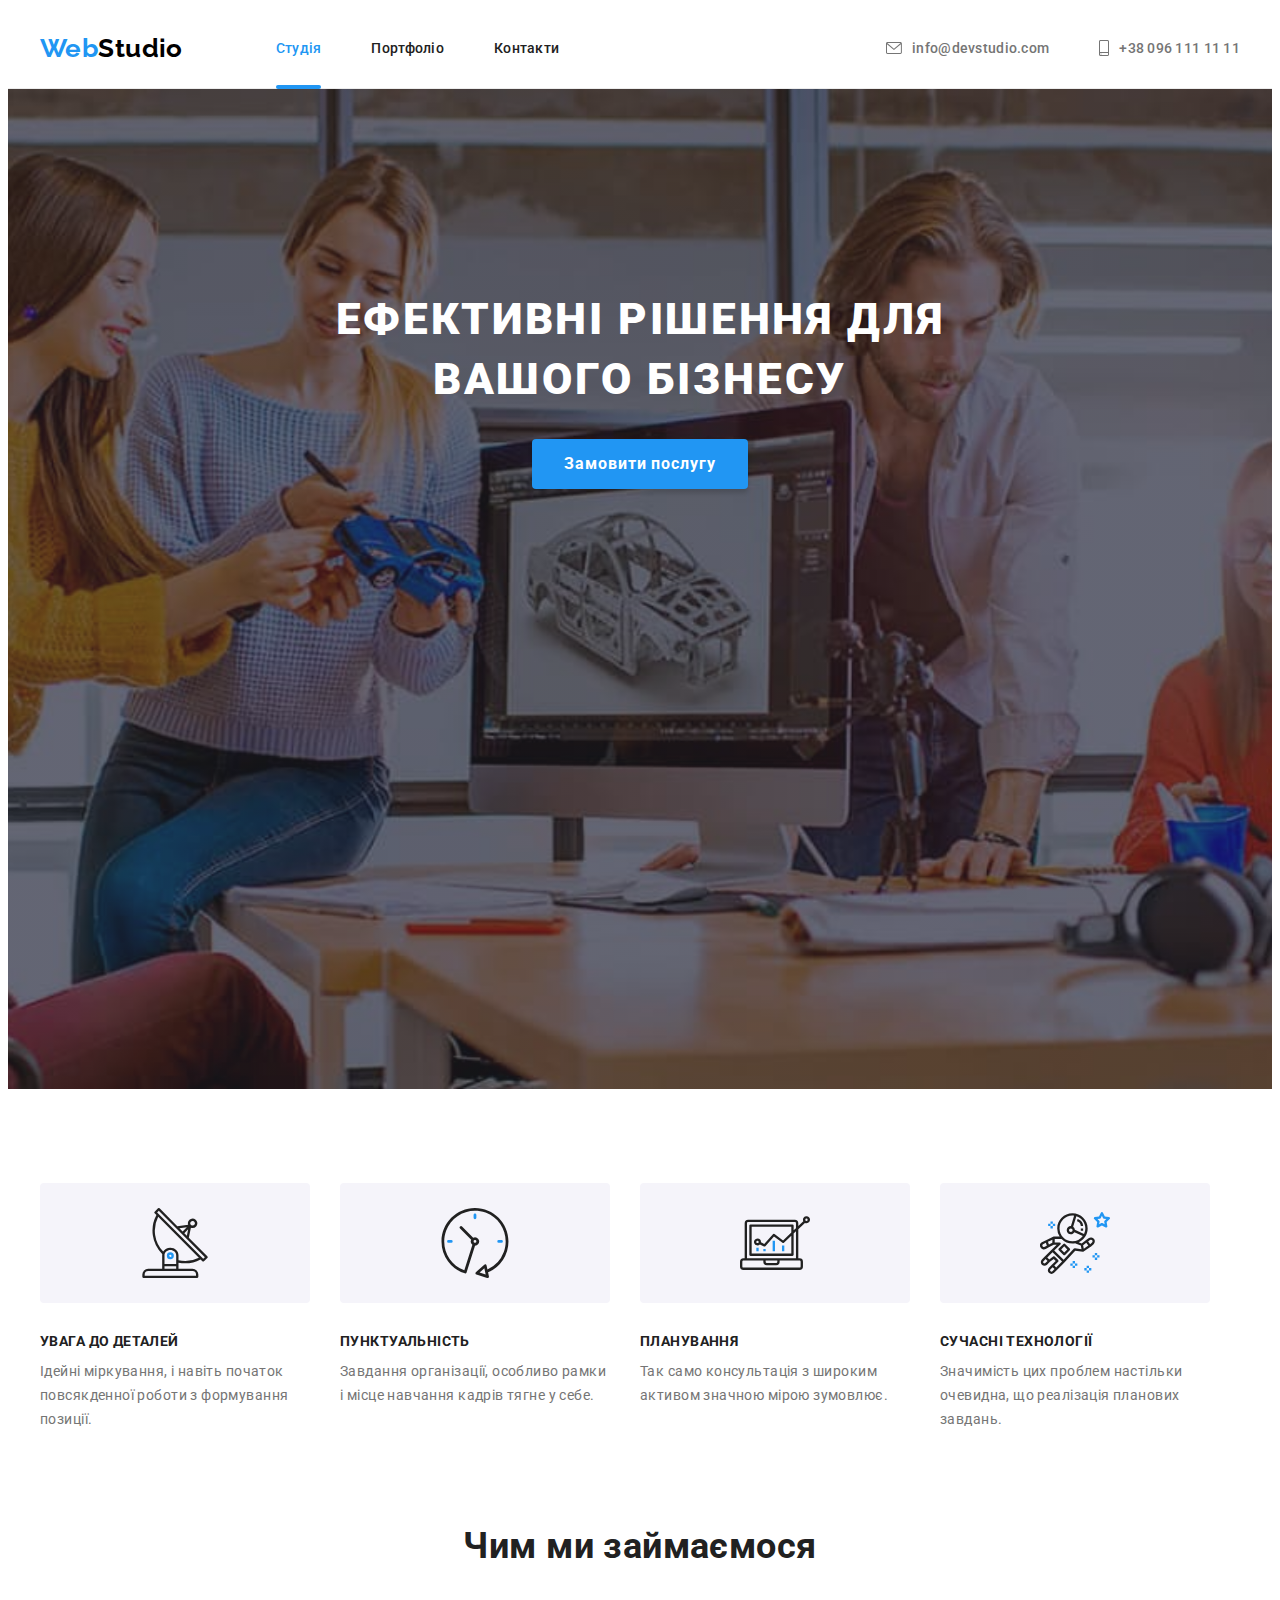
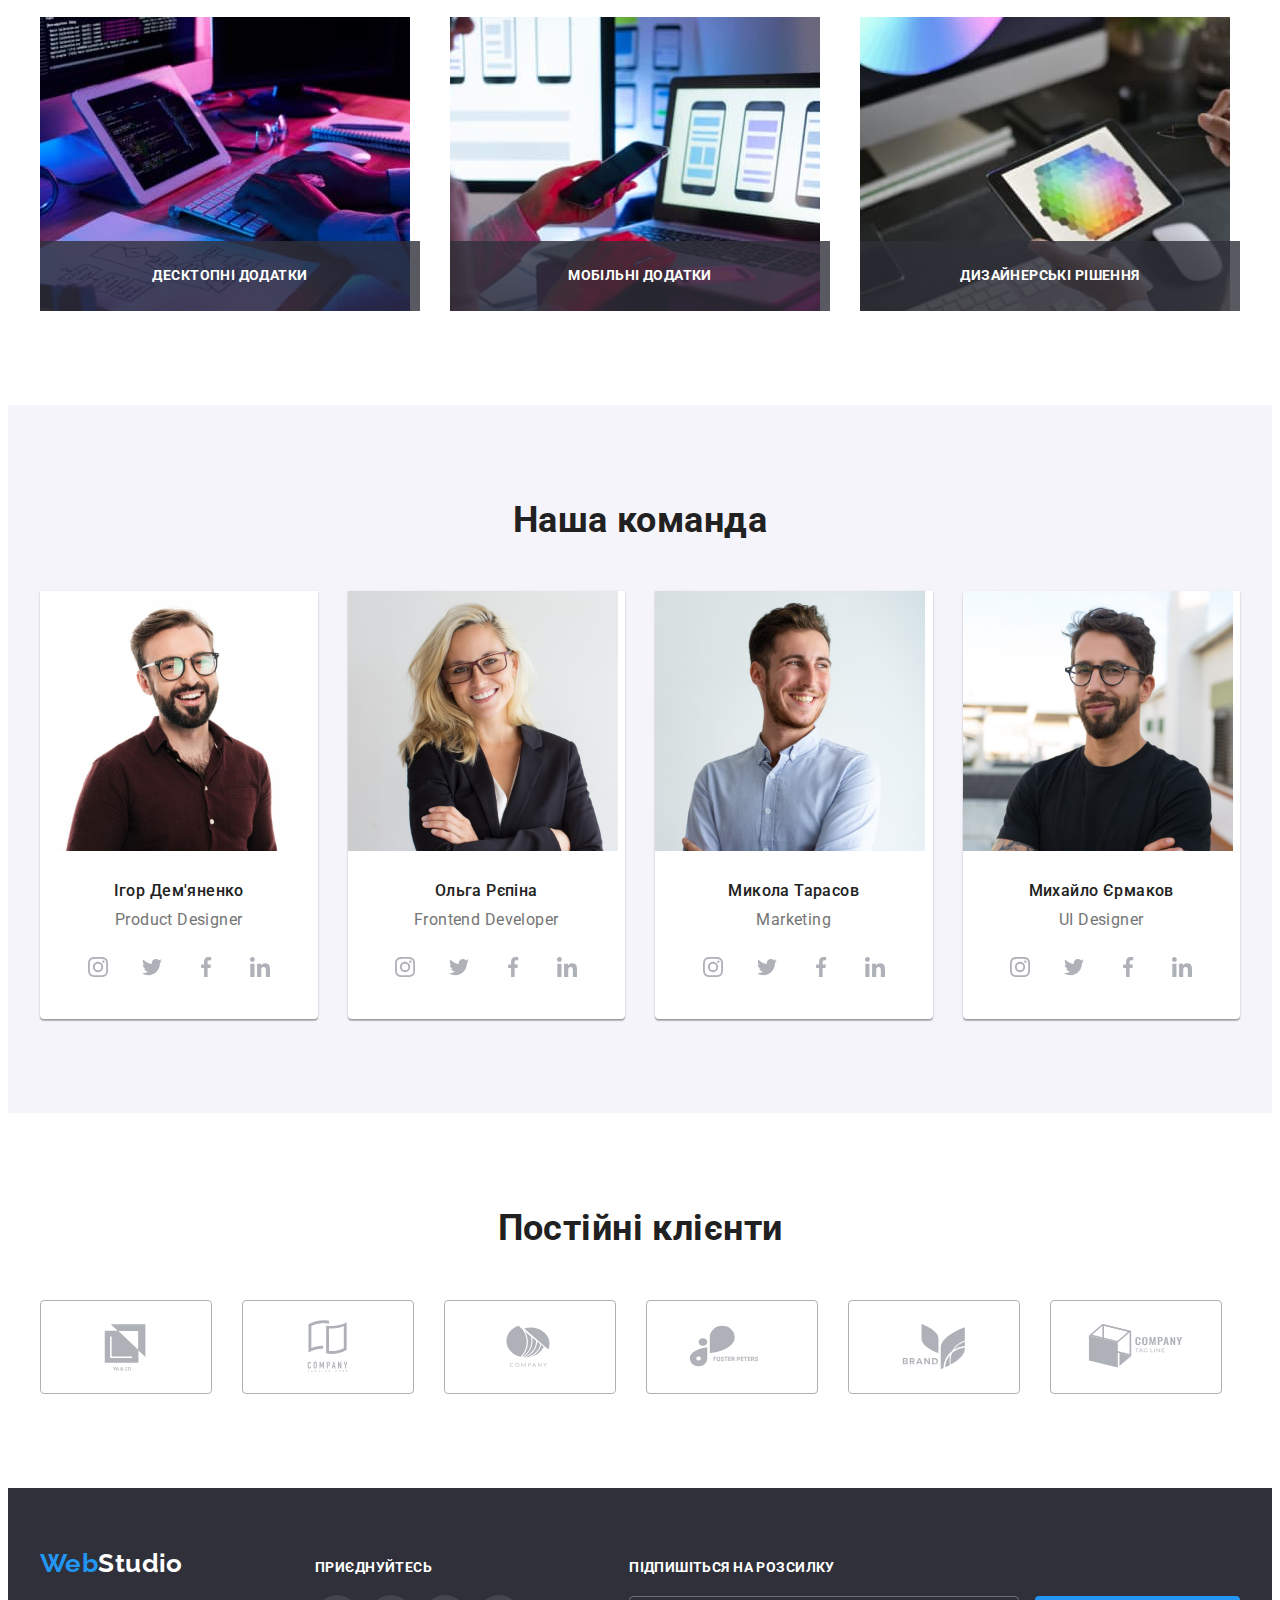
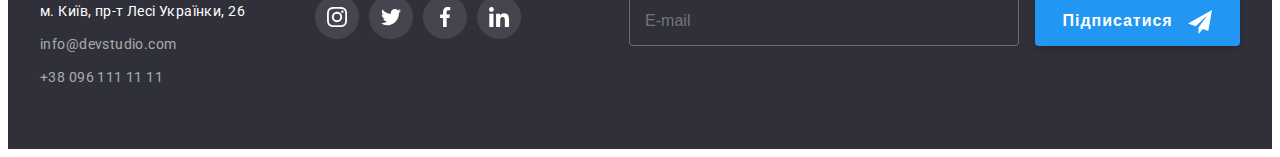
<file: index.html>
<!DOCTYPE html>
<html lang="uk">
  <head>
    <meta charset="UTF-8" />
    <meta http-equiv="X-UA-Compatible" content="IE=edge" />
    <meta name="viewport" content="width=device-width, initial-scale=1.0" />
    <title>Студія</title>
    <link rel="preconnect" href="https://fonts.googleapis.com" />
    <link rel="preconnect" href="https://fonts.gstatic.com" crossorigin />
    <link
      href="https://fonts.googleapis.com/css2?family=Raleway:wght@700&family=Roboto:wght@400;500;700;900&display=swap"
      rel="stylesheet"
    />
    <link
      rel="stylesheet"
      href="https://cdnjs.cloudflare.com/ajax/libs/modern-normalize/1.1.0/modern-normalize.min.css"
      integrity="sha512-wpPYUAdjBVSE4KJnH1VR1HeZfpl1ub8YT/NKx4PuQ5NmX2tKuGu6U/JRp5y+Y8XG2tV+wKQpNHVUX03MfMFn9Q=="
      crossorigin="anonymous"
      referrerpolicy="no-referrer"
    />
    <link rel="stylesheet" href="./css/styles.css" />
  </head>
  <body>
    <header class="header">
      <div class="header-container container">
        <a href="./index.html" class="link logo">Web<span class="logo-part">Studio</span></a>
        <nav class="nav">
          <ul class="nav-list list">
            <li class="nav-item">
              <a class="nav-link link curent" href="./index.html">Студія</a>
            </li>

            <li class="nav-item">
              <a class="nav-link link" href="./portfolio.html">Портфоліо</a>
            </li>

            <li class="nav-item">
              <a class="nav-link link" href="#contact">Контакти</a>
            </li>
          </ul>
        </nav>

        <ul class="header-contact-list list">
          <li class="header-contact-item">
            <a href="mailto:info@devstudio.com" class="link header-contact">
              <svg class="header-contact-icon" width="16" height="12">
                <use href="./image/icons.svg#icon-envelope"></use>
              </svg>
              info@devstudio.com
            </a>
          </li>
          <li class="header-contact-item">
            <a href="tel:+380961111111" class="link header-contact">
              <svg class="header-contact-icon" width="10" height="16">
                <use href="./image/icons.svg#icon-smartphone"></use>
              </svg>
              +38 096 111 11 11
            </a>
          </li>
        </ul>
      </div>
    </header>

    <main>
      <section class="hero">
        <div class="container">
          <h1 class="hero-title">Ефективні рішення для вашого бізнесу</h1>
          <button type="button" class="hero-btn" data-modal-open>Замовити послугу</button>
        </div>
      </section>

      <section class="benefits">
        <div class="container">
          <h2 class="visually-hidden">Переваги</h2>
          <ul class="benefits-list list">
            <li class="benefits-item">
              <div class="benefits-icon-box">
                <svg class="benefits-icon" width="70" height="70">
                  <use href="./image/icons.svg#icon-antenna"></use>
                </svg>
              </div>
              <h3 class="benefits-title">УВАГА ДО ДЕТАЛЕЙ</h3>
              <p class="benefits-text">
                Ідейні міркування, і навіть початок повсякденної роботи з формування позиції.
              </p>
            </li>
            <li class="benefits-item">
              <div class="benefits-icon-box">
                <svg class="benefits-icon" width="70" height="70">
                  <use href="./image/icons.svg#icon-clock"></use>
                </svg>
              </div>
              <h3 class="benefits-title">ПУНКТУАЛЬНІСТЬ</h3>
              <p class="benefits-text">
                Завдання організації, особливо рамки і місце навчання кадрів тягне у себе.
              </p>
            </li>
            <li class="benefits-item">
              <div class="benefits-icon-box">
                <svg class="benefits-icon" width="70" height="70">
                  <use href="./image/icons.svg#icon-diagram"></use>
                </svg>
              </div>
              <h3 class="benefits-title">ПЛАНУВАННЯ</h3>
              <p class="benefits-text">
                Так само консультація з широким активом значною мірою зумовлює.
              </p>
            </li>
            <li class="benefits-item">
              <div class="benefits-icon-box">
                <svg class="benefits-icon" width="70" height="70">
                  <use href="./image/icons.svg#icon-astronaut"></use>
                </svg>
              </div>
              <h3 class="benefits-title">СУЧАСНІ ТЕХНОЛОГІЇ</h3>
              <p class="benefits-text">
                Значимість цих проблем настільки очевидна, що реалізація планових завдань.
              </p>
            </li>
          </ul>
        </div>
      </section>

      <section class="work">
        <div class="container">
          <h2 class="work-title">Чим ми займаємося</h2>
          <ul class="work-list list">
            <li class="work-item">
              <img src="./image/box1.jpg" alt="computer-graphigs" width="370" />
              <p class="overlay-text">Десктопні додатки</p>
            </li>
            <li class="work-item">
              <img src="./image/box2.jpg" alt="adaptation" width="370" />
              <p class="overlay-text">Мобільні додатки</p>
            </li>
            <li class="work-item">
              <img src="./image/box3.jpg" alt="color-graphigs" width="370" />
              <p class="overlay-text">Дизайнерські рішення</p>
            </li>
          </ul>
        </div>
      </section>

      <section class="team">
        <div class="container">
          <h2 class="team-title">Наша команда</h2>
          <ul class="list">
            <li class="card">
              <img src="./image/img1.jpg" alt="foto-igor" width="270" />
              <div class="team-content">
                <h3 class="team-member">Ігор Дем'яненко</h3>
                <p class="team-text">Product Designer</p>
                <ul class="social-list list">
                  <li class="social-item">
                    <a class="social-link link" href="#" target="_blank" rel="noopener noreferrer" aria-label="іконка соціальної мережі">
                      <svg class="social-icon" width="20" height="20">
                        <use href="./image/icons.svg#icon-instagram"></use>
                      </svg>
                    </a>
                  </li>
                  <li class="social-item">
                    <a class="social-link link" href="#" target="_blank" rel="noopener noreferrer" aria-label="іконка соціальної мережі">
                      <svg class="social-icon" width="20" height="20">
                        <use href="./image/icons.svg#icon-twitter"></use>
                      </svg>
                    </a>
                  </li>
                  <li class="social-item">
                    <a class="social-link link" href="#" target="_blank" rel="noopener noreferrer" aria-label="іконка соціальної мережі">
                      <svg class="social-icon" width="20" height="20">
                        <use href="./image/icons.svg#icon-facebook"></use>
                      </svg>
                    </a>
                  </li>
                  <li class="social-item">
                    <a class="social-link link" href="#" target="_blank" rel="noopener noreferrer" aria-label="іконка соціальної мережі">
                      <svg class="social-icon" width="20" height="20">
                        <use href="./image/icons.svg#icon-linkedin"></use>
                      </svg>
                    </a>
                  </li>
                </ul>
              </div>
            </li>
            <li class="card">
              <img src="./image/img2.jpg" alt="foto-olga" width="270" />
              <div class="team-content">
                <h3 class="team-member">Ольга Рєпіна</h3>
                <p class="team-text">Frontend Developer</p>
                <ul class="social-list list">
                  <li class="social-item">
                    <a class="social-link link" href="#" target="_blank" rel="noopener noreferrer" aria-label="іконка соціальної мережі">
                      <svg class="social-icon" width="20" height="20">
                        <use href="./image/icons.svg#icon-instagram"></use>
                      </svg>
                    </a>
                  </li>
                  <li class="social-item">
                    <a class="social-link link" href="#" target="_blank" rel="noopener noreferrer" aria-label="іконка соціальної мережі">
                      <svg class="social-icon" width="20" height="20">
                        <use href="./image/icons.svg#icon-twitter"></use>
                      </svg>
                    </a>
                  </li>
                  <li class="social-item">
                    <a class="social-link link" href="#" target="_blank" rel="noopener noreferrer" aria-label="іконка соціальної мережі">
                      <svg class="social-icon" width="20" height="20">
                        <use href="./image/icons.svg#icon-facebook"></use>
                      </svg>
                    </a>
                  </li>
                  <li class="social-item">
                    <a class="social-link link" href="#" target="_blank" rel="noopener noreferrer" aria-label="іконка соціальної мережі">
                      <svg class="social-icon" width="20" height="20">
                        <use href="./image/icons.svg#icon-linkedin"></use>
                      </svg>
                    </a>
                  </li>
                </ul>
              </div>
            </li>
            <li class="card">
              <img src="./image/img3.jpg" alt="foto-mykola" width="270" />
              <div class="team-content">
                <h3 class="team-member">Микола Тарасов</h3>
                <p class="team-text">Marketing</p>
                <ul class="social-list list">
                  <li class="social-item">
                    <a class="social-link link" href="#" target="_blank" rel="noopener noreferrer" aria-label="іконка соціальної мережі">
                      <svg class="social-icon" width="20" height="20">
                        <use href="./image/icons.svg#icon-instagram"></use>
                      </svg>
                    </a>
                  </li>
                  <li class="social-item">
                    <a class="social-link link" href="#" target="_blank" rel="noopener noreferrer" aria-label="іконка соціальної мережі">
                      <svg class="social-icon" width="20" height="20">
                        <use href="./image/icons.svg#icon-twitter"></use>
                      </svg>
                    </a>
                  </li>
                  <li class="social-item">
                    <a class="social-link link" href="#" target="_blank" rel="noopener noreferrer" aria-label="іконка соціальної мережі">
                      <svg class="social-icon" width="20" height="20">
                        <use href="./image/icons.svg#icon-facebook"></use>
                      </svg>
                    </a>
                  </li>
                  <li class="social-item">
                    <a class="social-link link" href="#" target="_blank" rel="noopener noreferrer" aria-label="іконка соціальної мережі">
                      <svg class="social-icon" width="20" height="20">
                        <use href="./image/icons.svg#icon-linkedin"></use>
                      </svg>
                    </a>
                  </li>
                </ul>
              </div>
            </li>
            <li class="card">
              <img src="./image/img4.jpg" alt="foto-mykhailo" width="270" />
              <div class="team-content">
                <h3 class="team-member">Михайло Єрмаков</h3>
                <p class="team-text">UI Designer</p>
                <ul class="social-list list">
                  <li class="social-item">
                    <a class="social-link link" href="#" target="_blank" rel="noopener noreferrer" aria-label="іконка соціальної мережі">
                      <svg class="social-icon" width="20" height="20">
                        <use href="./image/icons.svg#icon-instagram"></use>
                      </svg>
                    </a>
                  </li>
                  <li class="social-item">
                    <a class="social-link link" href="#" target="_blank" rel="noopener noreferrer" aria-label="іконка соціальної мережі">
                      <svg class="social-icon" width="20" height="20">
                        <use href="./image/icons.svg#icon-twitter"></use>
                      </svg>
                    </a>
                  </li>
                  <li class="social-item">
                    <a class="social-link link" href="#" target="_blank" rel="noopener noreferrer" aria-label="іконка соціальної мережі">
                      <svg class="social-icon" width="20" height="20">
                        <use href="./image/icons.svg#icon-facebook"></use>
                      </svg>
                    </a>
                  </li>
                  <li class="social-item">
                    <a class="social-link link" href="#" target="_blank" rel="noopener noreferrer" aria-label="іконка соціальної мережі">
                      <svg class="social-icon" width="20" height="20">
                        <use href="./image/icons.svg#icon-linkedin"></use>
                      </svg>
                    </a>
                  </li>
                </ul>
              </div>
            </li>
          </ul>
        </div>
      </section>

      <section class="clients">
        <div class="container">
          <h2 class="clients-title">Постійні клієнти</h2>
          <ul class="clients-list list">
            <li class="clients-item">
              <a href="#" class="clients-link link" target="_blank" rel="noopener noreferrer" aria-label="лого бренду">
                <svg class="clients-icon" width="106" height="60">
                  <use href="./image/icons.svg#icon-Logo1"></use>
                </svg>
              </a>
            </li>
            <li class="clients-item">
              <a href="#" class="clients-link link" target="_blank" rel="noopener noreferrer" aria-label="лого бренду">
                <svg class="clients-icon" width="106" height="60">
                  <use href="./image/icons.svg#icon-Logo2"></use>
                </svg>
              </a>
            </li>
            <li class="clients-item">
              <a href="#" class="clients-link link" target="_blank" rel="noopener noreferrer" aria-label="лого бренду">
                <svg class="clients-icon" width="106" height="60">
                  <use href="./image/icons.svg#icon-Logo3"></use>
                </svg>
              </a>
            </li>
            <li class="clients-item">
              <a href="#" class="clients-link link" target="_blank" rel="noopener noreferrer" aria-label="лого бренду">
                <svg class="clients-icon" width="106" height="60">
                  <use href="./image/icons.svg#icon-Logo4"></use>
                </svg>
              </a>
            </li>
            <li class="clients-item">
              <a href="#" class="clients-link link" target="_blank" rel="noopener noreferrer" aria-label="лого бренду">
                <svg class="clients-icon" width="106" height="60">
                  <use href="./image/icons.svg#icon-Logo5"></use>
                </svg>
              </a>
            </li>
            <li class="clients-item">
              <a href="#" class="clients-link link" target="_blank" rel="noopener noreferrer" aria-label="лого бренду">
                <svg class="clients-icon" width="106" height="60">
                  <use href="./image/icons.svg#icon-Logo6"></use>
                </svg>
              </a>
            </li>
          </ul>
        </div>
      </section>
    </main>

    <footer class="bg-footer" id="contact">
      <div class="container footer-box">
        <div class="first-column">
          <a href="./index.html" class="link logo">Web<span class="footer-logo-part">Studio</span></a>
          <address>
            <ul class="list">
              <li>
                <a
                  href="https://goo.gl/maps/CPtrU1FHBa2aNyZL9"
                  target="_blank"
                  rel="noopener noreferrer"
                  class="link address-text"
                  >м. Київ, пр-т Лесі Українки, 26</a
                >
              </li>
              <li>
                <a href="mailto:info@devstudio.com" class="link address-contacts">info@devstudio.com</a>
              </li>
              <li>
                <a href="tel:+380961111111" class="link address-contacts">+38 096 111 11 11</a>
              </li>
            </ul>
          </address>
        </div>
        <div>
          <p class="foot-contact-text">приєднуйтесь</p>
          <ul class="foot-contact-list list">
            <li>
              <a class="foot-link link" href="#">
                <svg class="foot-icon" width="20" height="20">
                  <use href="./image/icons.svg#icon-instagram"></use>
                </svg>
              </a>
            </li>
            <li>
              <a class="foot-link link" href="#">
                <svg class="foot-icon" width="20" height="20">
                  <use href="./image/icons.svg#icon-twitter"></use>
                </svg>
              </a>
            </li>
            <li>
              <a class="foot-link link" href="#">
                <svg class="foot-icon" width="20" height="20">
                  <use href="./image/icons.svg#icon-facebook"></use>
                </svg>
              </a>
            </li>
            <li>
              <a class="foot-link link" href="#">
                <svg class="foot-icon" width="20" height="20">
                  <use href="./image/icons.svg#icon-linkedin"></use>
                </svg>
              </a>
            </li>
          </ul>
        </div>
        <form class="form-column" name="sending_form">
          <p class="form-column-text">Підпишіться на розсилку</p>
          <input class="form-column-field" type="email" name="user_mail" placeholder="E-mail">
          <button class="form-column-btn" type="submit">Підписатися
            <svg class="form-column-icon" width="24" height="24">
              <use href="./image/icons.svg#icon-icon-send"></use>
            </svg>
          </button>
        </form>
      </div>
    </footer>

    <div class="backdrop is-hidden" data-modal>
      <div class="modal">
        <button class="modal-btn" data-modal-close>
          <svg class="modal-icon-close" width="30" height="30" >
            <use href="./image/icons.svg#icon-close"></use>
          </svg>
        </button>
        <p class="modal-cta">Залиште свої дані, ми вам передзвонимо</p>
        <form name="modal_form">
          <div class="modal-form" role="group">
            <label for="name" class="modal-form-label">Ім'я
              <div class="modal-form-wrapper">
                <input type="text" class="modal-form-field" id="name" name="user_name">
                <svg class="modal-form-icon" width="18" height="18">
                  <use href="./image/icons.svg#icon-person"></use>
                </svg>
              </div>
            </label>
            <label for="tel" class="modal-form-label">Телефон
              <div class="modal-form-wrapper">
                <input type="tel" class="modal-form-field" id="tel" name="user_phone">
                <svg class="modal-form-icon" width="18" height="18">
                  <use href="./image/icons.svg#icon-phone"></use>
                </svg>
              </div>
            </label>
            <label for="mail" class="modal-form-label">Пошта
              <div class="modal-form-wrapper">
                <input type="email" class="modal-form-field" id="mail" name="user_mail">
                <svg class="modal-form-icon" width="18" height="18">
                  <use href="./image/icons.svg#icon-email"></use>
                </svg>
              </div>
            </label>
            <label class="modal-form-label" for="comment">Коментар
            <textarea class="modal-form-comment" name="comment" id="comment" rows="10" placeholder="Введіть текст"></textarea></label>
          </div>
          <div class="modal-consent" role="group">
            <input type="checkbox" name="modal_checkbox" class="modal-checkbox" id="checkbox">
            <label for="checkbox" class="modal-label-checkbox">Погоджуюся з розсилкою та приймаю <a href="#">Умови договору</a></label>
          </div>
          <button type="submit" class="modal-form-btn">Відправити</button>
        </form>
      </div>
    </div>

    <script src="./js/modal.js"></script>
  </body>
</html>
</file>
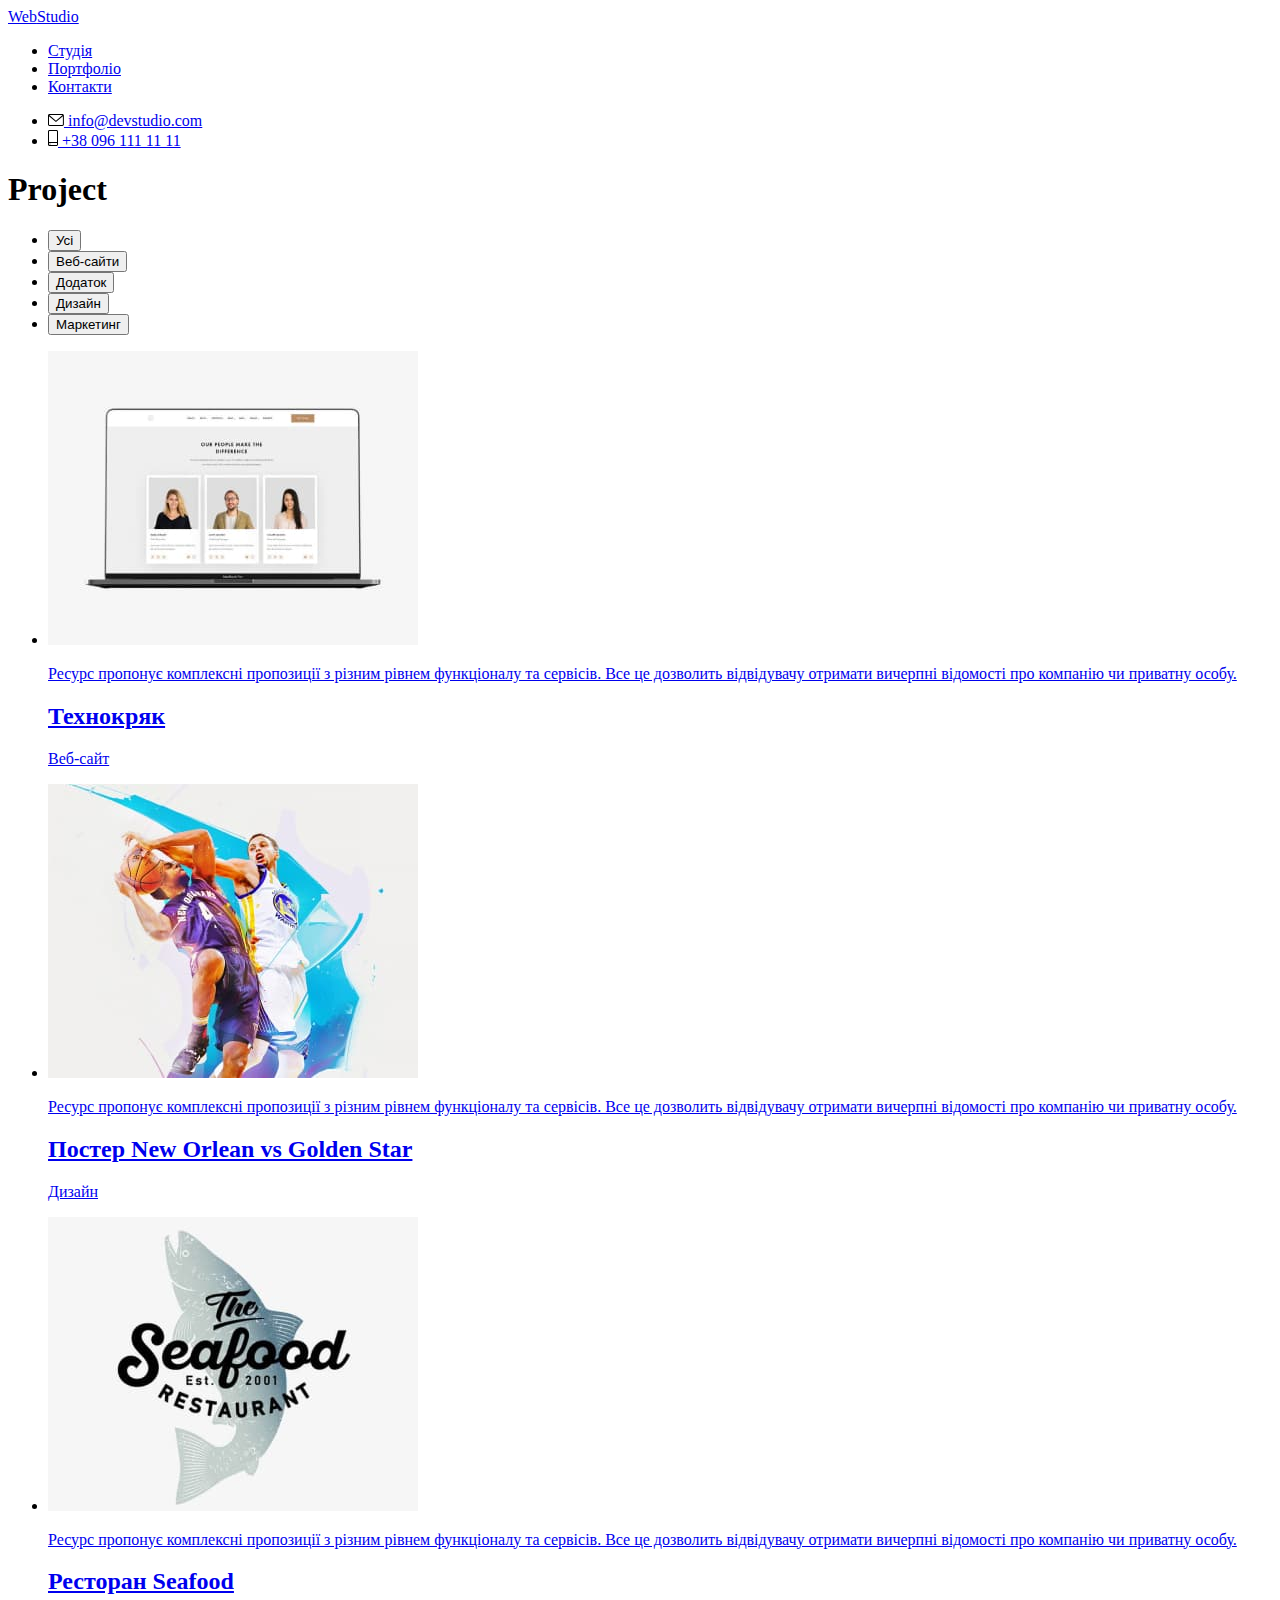
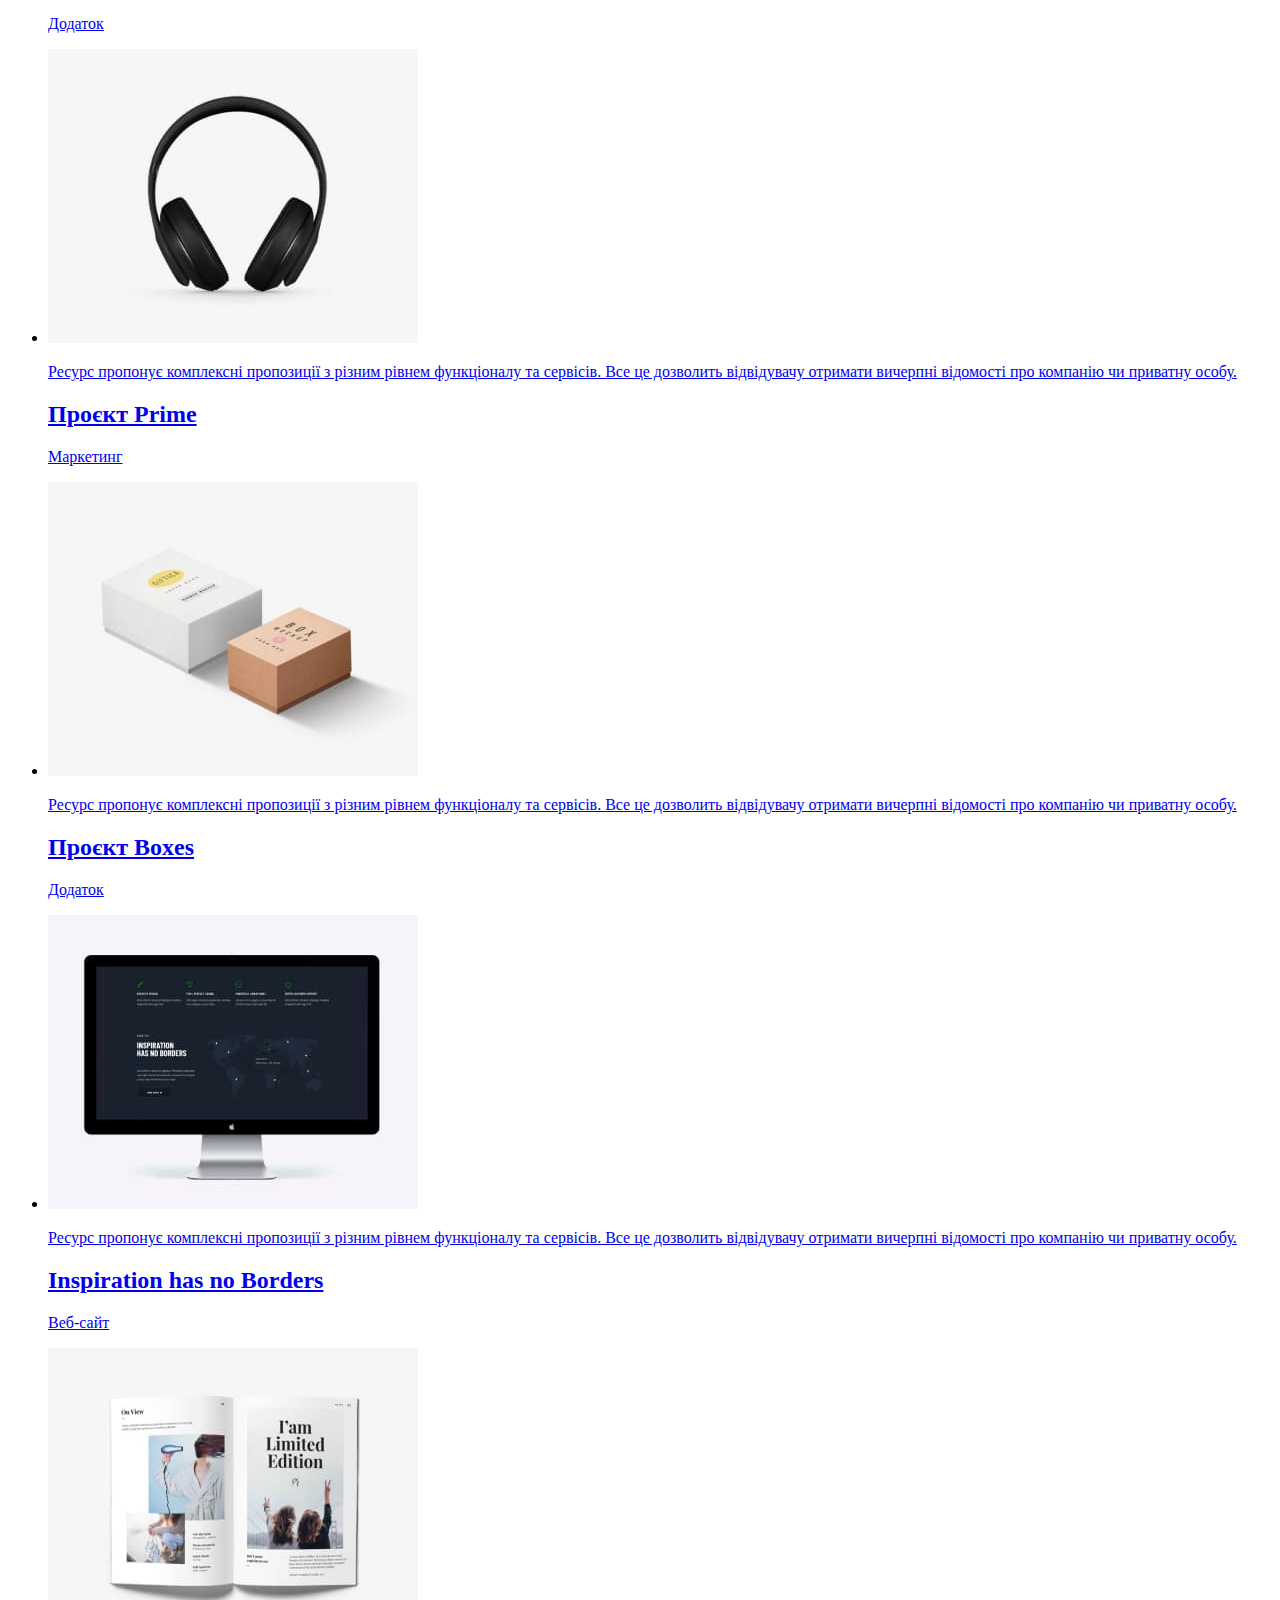
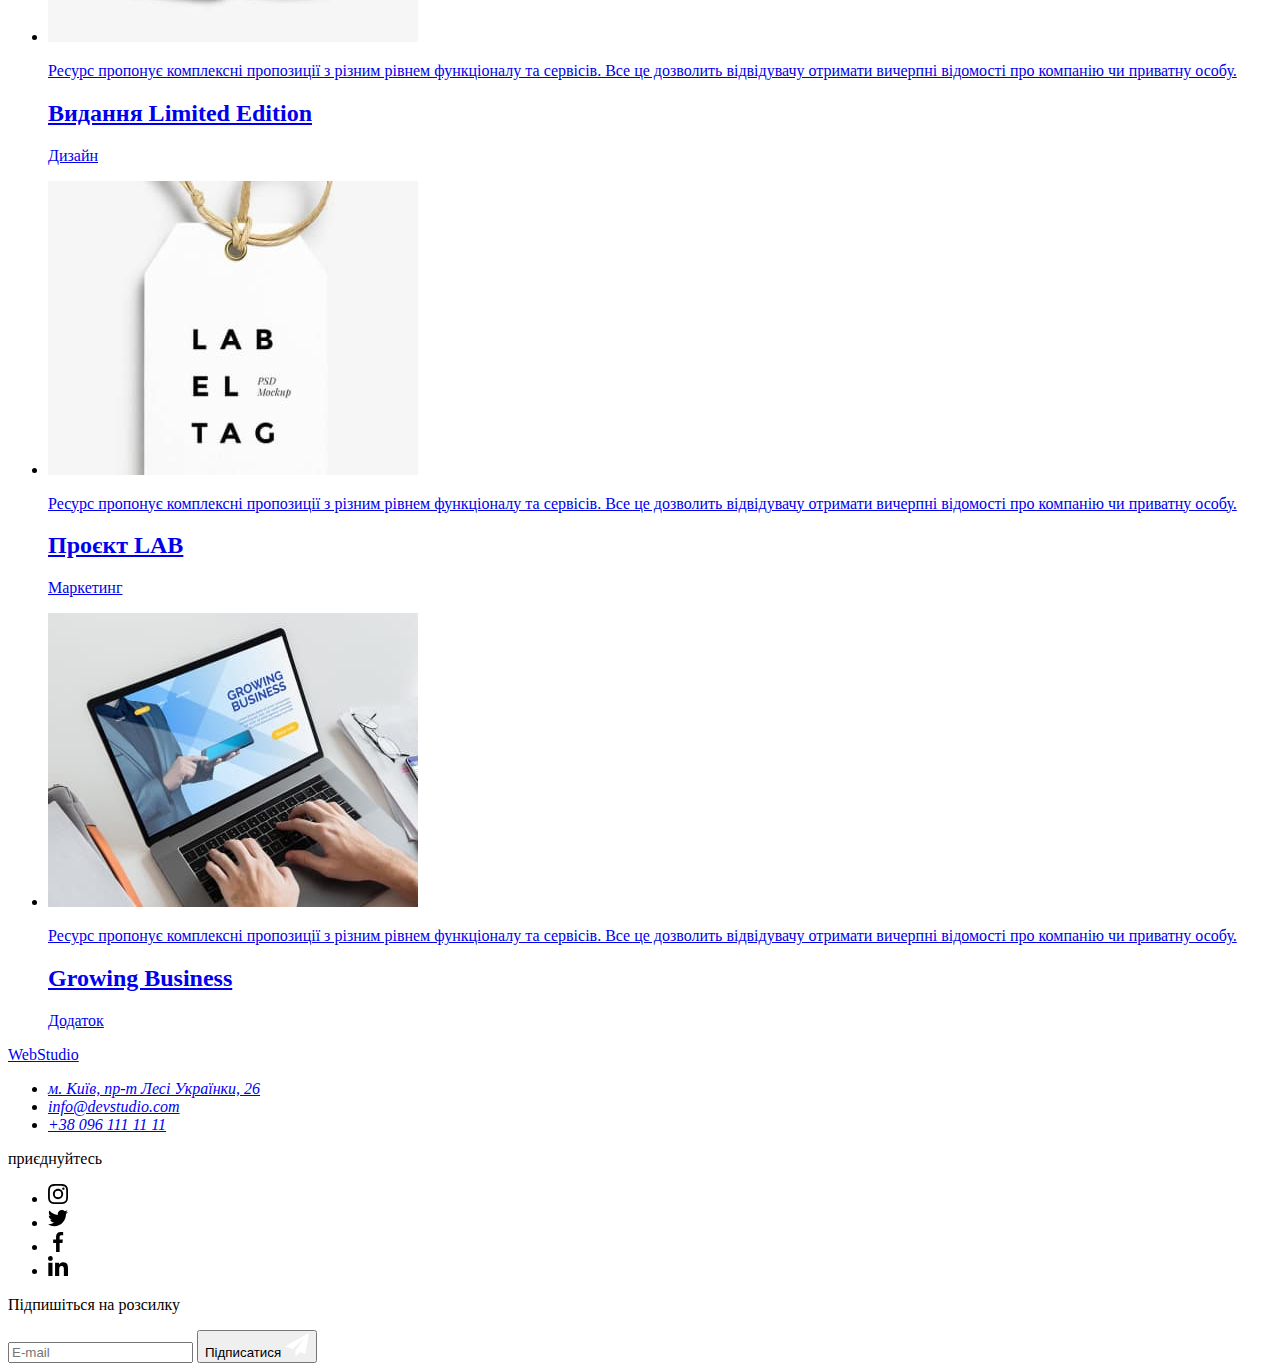
<file: portfolio.html>
<!DOCTYPE html>
<html lang="uk">

<head>
  <meta charset="UTF-8" />
  <meta http-equiv="X-UA-Compatible" content="IE=edge" />
  <meta name="viewport" content="width=device-width, initial-scale=1.0" />
  <title>Portfolio</title>
  <link rel="preconnect" href="https://fonts.googleapis.com" />
  <link rel="preconnect" href="https://fonts.gstatic.com" crossorigin />
  <link href="https://fonts.googleapis.com/css2?family=Raleway:wght@700&family=Roboto:wght@400;500;700;900&display=swap"
    rel="stylesheet" />
  <link rel="stylesheet" href="https://cdnjs.cloudflare.com/ajax/libs/modern-normalize/1.1.0/modern-normalize.min.css"
    integrity="sha512-wpPYUAdjBVSE4KJnH1VR1HeZfpl1ub8YT/NKx4PuQ5NmX2tKuGu6U/JRp5y+Y8XG2tV+wKQpNHVUX03MfMFn9Q=="
    crossorigin="anonymous" referrerpolicy="no-referrer" />
  <link rel="stylesheet" href="./css/main.min.css">
  <!-- <link rel="stylesheet" href="./css/styles.css" /> -->
</head>

<body>
  <header class="header">
    <div class="header__container container">
      <a href="./index.html" class="link logo">Web<span class="logo--black">Studio</span></a>
      <nav class="nav">
        <ul class="nav__list list">
          <li class="nav__item">
            <a class="nav__link link" href="./index.html">Студія</a>
          </li>
  
          <li class="nav__item">
            <a class="nav__link link curent" href="./portfolio.html">Портфоліо</a>
          </li>
  
          <li class="nav__item">
            <a class="nav__link link" href="#contact">Контакти</a>
          </li>
        </ul>
      </nav>
  
      <ul class="header-contact list">
        <li class="header-contact__item">
          <a href="mailto:info@devstudio.com" class="link header-contact__link">
            <svg class="header-contact__icon" width="16" height="12">
              <use href="./image/icons.svg#icon-envelope"></use>
            </svg>
            info@devstudio.com
          </a>
        </li>
        <li class="header-contact__item">
          <a href="tel:+380961111111" class="link header-contact__link">
            <svg class="header-contact__icon" width="10" height="16">
              <use href="./image/icons.svg#icon-smartphone"></use>
            </svg>
            +38 096 111 11 11
          </a>
        </li>
      </ul>
    </div>
  </header>

<main>
  <section class="portfolio">
    <div class="container">
      <h1 class="visually-hidden">Project</h1>
      <ul class="portfolio__list list">
        <li class="portfolio__item">
          <button type="button" class="portfolio__btn">Усі</button>
        </li>
        <li class="portfolio__item">
          <button type="button" class="portfolio__btn">Веб-сайти</button>
        </li>
        <li class="portfolio__item">
          <button type="button" class="portfolio__btn">Додаток</button>
        </li>
        <li class="portfolio__item">
          <button type="button" class="portfolio__btn">Дизайн</button>
        </li>
        <li class="portfolio__item">
          <button type="button" class="portfolio__btn">Маркетинг</button>
        </li>
      </ul>
      <ul class="project list">
        <li class="project__item">
          <a href="#" class="project__link link">
            <div class="project__overlay">
              <img src="./image/imgp1.jpg" alt="leptop" width="370" />
              <p class="project__overlay-text">Ресурс пропонує комплексні пропозиції з різним рівнем функціоналу та
                сервісів. Все це дозволить відвідувачу отримати вичерпні відомості про компанію чи приватну особу.</p>
            </div>
            <div class="project__content">
              <h2 class="project__title">Технокряк</h2>
              <p class="project__text">Веб-сайт</p>
            </div>
          </a>
        </li>
        <li class="project__item">
          <a href="#" class="project__link link">
            <div class="project__overlay">
              <img src="./image/imgp2.jpg" alt="basketball" width="370" />
              <p class="project__overlay-text">Ресурс пропонує комплексні пропозиції з різним рівнем функціоналу та
                сервісів. Все це дозволить відвідувачу отримати вичерпні відомості про компанію чи приватну особу.</p>
            </div>
            <div class="project__content">
              <h2 class="project__title">Постер New Orlean vs Golden Star</h2>
              <p class="project__text">Дизайн</p>
            </div>
          </a>
        </li>
        <li class="project__item">
          <a href="#" class="project__link link">
            <div class="project__overlay">
              <img src="./image/imgp3.jpg" alt="restourant-name" width="370" />
              <p class="project__overlay-text">Ресурс пропонує комплексні пропозиції з різним рівнем функціоналу та
                сервісів. Все це дозволить відвідувачу отримати вичерпні відомості про компанію чи приватну особу.</p>
            </div>
            <div class="project__content">
              <h2 class="project__title">Ресторан Seafood</h2>
              <p class="project__text">Додаток</p>
            </div>
          </a>
        </li>
        <li class="project__item">
          <a href="#" class="project__link link">
            <div class="project__overlay">
              <img src="./image/imgp4.jpg" alt="headphones" width="370" />
              <p class="project__overlay-text">Ресурс пропонує комплексні пропозиції з різним рівнем функціоналу та
                сервісів. Все це дозволить відвідувачу отримати вичерпні відомості про компанію чи приватну особу.</p>
            </div>
            <div class="project__content">
              <h2 class="project__title">Проєкт Prime</h2>
              <p class="project__text">Маркетинг</p>
            </div>
          </a>
        </li>
        <li class="project__item">
          <a href="#" class="project__link link">
            <div class="project__overlay">
              <img src="./image/imgp5.jpg" alt="box" width="370" />
              <p class="project__overlay-text">Ресурс пропонує комплексні пропозиції з різним рівнем функціоналу та
                сервісів. Все це дозволить відвідувачу отримати вичерпні відомості про компанію чи приватну особу.</p>
            </div>
            <div class="project__content">
              <h2 class="project__title">Проєкт Boxes</h2>
              <p class="project__text">Додаток</p>
            </div>
          </a>
        </li>
        <li class="project__item">
          <a href="#" class="project__link link">
            <div class="project__overlay">
              <img src="./image/imgp6.jpg" alt="monitor" width="370" />
              <p class="project__overlay-text">Ресурс пропонує комплексні пропозиції з різним рівнем функціоналу та
                сервісів. Все це дозволить відвідувачу отримати вичерпні відомості про компанію чи приватну особу.</p>
            </div>
            <div class="project__content">
              <h2 class="project__title">Inspiration has no Borders</h2>
              <p class="project__text">Веб-сайт</p>
            </div>
          </a>
        </li>
        <li class="project__item">
          <a href="#" class="project__link link">
            <div class="project__overlay">
              <img src="./image/imgp7.jpg" alt="open book" width="370" />
              <p class="project__overlay-text">Ресурс пропонує комплексні пропозиції з різним рівнем функціоналу та
                сервісів. Все це дозволить відвідувачу отримати вичерпні відомості про компанію чи приватну особу.</p>
            </div>
            <div class="project__content">
              <h2 class="project__title">Видання Limited Edition</h2>
              <p class="project__text">Дизайн</p>
            </div>
          </a>
        </li>
        <li class="project__item">
          <a href="#" class="project__link link">
            <div class="project__overlay">
              <img src="./image/imgp8.jpg" alt="lable" width="370" />
              <p class="project__overlay-text">Ресурс пропонує комплексні пропозиції з різним рівнем функціоналу та
                сервісів. Все це дозволить відвідувачу отримати вичерпні відомості про компанію чи приватну особу.</p>
            </div>
            <div class="project__content">
              <h2 class="project__title">Проєкт LAB</h2>
              <p class="project__text">Маркетинг</p>
            </div>
          </a>
        </li>
        <li class="project__item">
          <a href="#" class="project__link link">
            <div class="project__overlay">
              <img src="./image/imgp9.jpg" alt="leptop work" width="370" />
              <p class="project__overlay-text">Ресурс пропонує комплексні пропозиції з різним рівнем функціоналу та
                сервісів. Все це дозволить відвідувачу отримати вичерпні відомості про компанію чи приватну особу.</p>
            </div>
            <div class="project__content">
              <h2 class="project__title">Growing Business</h2>
              <p class="project__text">Додаток</p>
            </div>
          </a>
        </li>
      </ul>
    </div>
  </section>
</main>

  <footer class="footer" id="contact">
    <div class="container footer__box">
      <div class="footer__first-column">
        <a href="./index.html" class="link logo">Web<span class="logo--white">Studio</span></a>
        <address class="address">
          <ul class=" list">
            <li>
              <a href="https://goo.gl/maps/CPtrU1FHBa2aNyZL9" target="_blank" rel="noopener noreferrer"
                class="link address__text">м. Київ, пр-т Лесі Українки, 26</a>
            </li>
            <li>
              <a href="mailto:info@devstudio.com" class="link address__contacts">info@devstudio.com</a>
            </li>
            <li>
              <a href="tel:+380961111111" class="link address__contacts">+38 096 111 11 11</a>
            </li>
          </ul>
        </address>
      </div>
      <div>
        <p class="cta">приєднуйтесь</p>
        <ul class="foot list">
          <li>
            <a class="foot__link link" href="#">
              <svg class="foot__icon" width="20" height="20">
                <use href="./image/icons.svg#icon-instagram"></use>
              </svg>
            </a>
          </li>
          <li>
            <a class="foot__link link" href="#">
              <svg class="foot__icon" width="20" height="20">
                <use href="./image/icons.svg#icon-twitter"></use>
              </svg>
            </a>
          </li>
          <li>
            <a class="foot__link link" href="#">
              <svg class="foot__icon" width="20" height="20">
                <use href="./image/icons.svg#icon-facebook"></use>
              </svg>
            </a>
          </li>
          <li>
            <a class="foot__link link" href="#">
              <svg class="foot__icon" width="20" height="20">
                <use href="./image/icons.svg#icon-linkedin"></use>
              </svg>
            </a>
          </li>
        </ul>
      </div>
      <form class="form" name="sending_form">
        <p class="form__text">Підпишіться на розсилку</p>
        <input class="form__field" type="email" name="user_mail" placeholder="E-mail">
        <button class="form__btn" type="submit">Підписатися
          <svg class="form__icon" width="24" height="24">
            <use href="./image/icons.svg#icon-icon-send"></use>
          </svg>
        </button>
      </form>
    </div>
  </footer>
</body>

</html>
</file>
<file: css/styles.css>
:root {
  --primary--color: #212121;
  --secondary--color: #757575;
  --hero--text--color: #ffffff;
  --logo--bg--button--link--color: #2196f3;
  --logo--second--color: #000000;
  --second--bg--button--color: #f5f4fa;
  --footer--bg--color: #2f303a;
  --hero-bg-color: #c4c4c4;
  --icon-color: #AFB1B8;
  --primery--font: 'Roboto', sans-serif;
  --portfolio-gap: 30px;
  --item: 3;
}

html {
  scroll-behavior: smooth;
}

body {
  font-family: var(--primery--font), 'Inter Tight', 'Open Sans', sans-serif;
  color: var(--primary--color);
  font-size: 14px;
  letter-spacing: 0.03em;
}

.list {
  padding: 0;
  margin: 0;
  list-style: none;
}

.link {
  text-decoration: none;
}

h1,
h2,
h3,
h4,
h5,
h6,
p {
  margin: 0;
}

img {
  display: block;
  max-width: 100%;
  height: auto;
}

address {
  font-style: normal;
}

.container {
  width: 1200px;
  padding: 0 15px;
  margin: 0 auto;
}

/*------------------- header ------------*/
.header {
  border-bottom: 1px solid #ececec;
}

.header-container {
  display: flex;
  align-items: center;
}

.logo {
  font-family: 'Raleway';
  font-weight: 700;
  font-size: 26px;
  line-height: calc(31 / 26);
  color: var(--logo--bg--button--link--color);
}

.logo-part {
  color: var(--logo--second--color);
}

.footer-logo-part {
  color: var(--hero--text--color);
}

.nav {
  margin-left: 93px;
}

.nav-list {
  display: flex;
}

.nav-item:not(:last-child) {
  margin-right: 50px;
}

.nav-link {
  display: block;
  padding: 32px 0;
  color: var(--primary--color);
  font-weight: 500;
  line-height: calc(16 / 14);
  letter-spacing: 0.02em;
  transition: color 250ms cubic-bezier(0.4, 0, 0.2, 1);
}

.nav-link:hover,
.nav-link:focus {
  color: var(--logo--bg--button--link--color);
}

.header-contact-list {
  display: flex;
  margin-left: auto;
}

.header-contact {
  display: flex;
  align-items: center;
  padding: 32px 0;
  color: var(--secondary--color);
  font-weight: 500;
  font-size: 14px;
  line-height: calc(16 / 14);
  letter-spacing: 0.02em;
  transition: color 250ms cubic-bezier(0.4, 0, 0.2, 1);
}

.header-contact-icon {
  fill: currentColor;
  margin-right: 10px;
}

.header-contact:hover,
.header-contact:focus {
  color: var(--logo--bg--button--link--color);
}

.header-contact-item + .header-contact-item {
  margin-left: 50px;
}

.curent {
  color: var(--logo--bg--button--link--color);
}

.nav-link.curent {
  position: relative;
}

.curent::after {
  content: '';
  position: absolute;
  bottom: -1px;
  left: 0;
  width: 100%;
  height: 4px;
  background: var(--logo--bg--button--link--color);
  border-radius: 2px;
}

/* ---------------------hero------------------ */
.hero {
  background-color: var(--hero-bg-color);
  background-image: linear-gradient(rgba(47, 48, 58, 0.4), rgba(47, 48, 58, 0.4)), url(../image/bg_hero.jpg);
  background-repeat: no-repeat;
  background-position: center;
  background-size: cover;
  max-width: 1600px;
  height: 600px;
  margin: 0 auto;
  text-align: center;
  padding: 200px 0;
}

.hero-title {
  width: 696px;
  margin: 0 auto 30px;
  font-weight: 900;
  font-size: 44px;
  line-height: calc(60 / 44);
  letter-spacing: 0.06em;
  text-transform: uppercase;
  color: var(--hero--text--color);
}

.hero-btn {
  min-width: 216px;
  min-height: 50px;
  padding: 10px 32px;
  background-color: var(--logo--bg--button--link--color);
  font-family: inherit;
  font-weight: 700;
  font-size: 16px;
  line-height: calc(30 / 16);
  letter-spacing: 0.06em;
  color: var(--hero--text--color);
  cursor: pointer;
  box-shadow: 0px 4px 4px rgba(0, 0, 0, 0.15);
  border-radius: 4px;
  border: none;
  transition: background-color 250ms cubic-bezier(0.4, 0, 0.2, 1);
}

.hero-btn:hover,
.hero-btn:focus {
  background-color: #188ce8;
}

/* ------------------benefits----------------- */
.benefits {
  padding: 94px 0;
}

.benefits-list {
  display: flex;
  gap: var(--portfolio-gap);
}

.benefits .benefits-item {
  width: 270px;
}

.benefits-icon-box {
  display: flex;
  align-items: center;
  justify-content: center;
  height: 120px;
  margin-bottom: 30px;
  background-color: var(--second--bg--button--color);
  border-radius: 4px;
}

.benefits-title {
  font-size: 14px;
  line-height: calc(16 / 14);
  text-transform: uppercase;
  margin-bottom: 10px;
}

.benefits-text {
  line-height: calc(24 / 14);
  color: var(--secondary--color);
}

/* -----------------work--------------- */
.work {
  padding-bottom: 94px;
}

.work-title {
  margin-bottom: 50px;
  font-size: 36px;
  line-height: 42px;
  text-align: center;
}

.work-list {
  display: flex;
  flex-wrap: wrap;
  gap: var(--portfolio-gap);
}

.work-item {
  position: relative;

  flex-basis: calc((100% - (var(--portfolio-gap) * (var(--item) - 1))) / var(--item));
}

.overlay-text {
  position: absolute;
  bottom: 0;
  width: 100%;
  height: 70px;
  display: flex;
  align-items: center;
  justify-content: center;
  font-weight: 700;
  line-height: 1.14;
  text-transform: uppercase;
  color: #FFFFFF;
  background-color: rgba(47, 48, 58, 0.8);
}

/*----------------- team---------------------- */
.team {
  background-color: var(--second--bg--button--color);
  padding: 94px 0;
}

.team-title {
  margin-bottom: 50px;
  text-align: center;
  font-size: 36px;
  line-height: calc(42 / 36);
}

.team > .container > .list {
  display: flex;
  flex-wrap: wrap;
  gap: var(--portfolio-gap);
  --item: 4;
}

.card {
  flex-basis: calc((100% - (var(--portfolio-gap) * (var(--item) - 1))) / var(--item));
  background: var(--hero--text--color);
  box-shadow: 0px 1px 3px rgba(0, 0, 0, 0.12), 0px 1px 1px rgba(0, 0, 0, 0.14), 0px 2px 1px rgba(0, 0, 0, 0.2);
  border-radius: 0px 0px 4px 4px;
  text-align: center;
}

.team-content {
  padding: 30px 0;
}

.team-member {
  margin-bottom: 10px;
  font-size: 16px;
  font-weight: 500;
  line-height: calc(19 / 16);
}

.team-text {
  margin-bottom: 16px;
  font-size: 16px;
  line-height: calc(19 / 16);
  color: var(--secondary--color);
}

.social-list {
  display: flex;
  align-items: center;
  justify-content: center;
  gap: 10px;
}

.social-link {
  display: flex;
  align-items: center;
  justify-content: center;
  width: 44px;
  height: 44px;
  border-radius: 50%;
  color: var(--icon-color);
  transition: background-color 250ms cubic-bezier(0.4, 0, 0.2, 1), color 250ms cubic-bezier(0.4, 0, 0.2, 1);
}

.social-link:hover,
.social-link:focus {
  background-color: var(--logo--bg--button--link--color);
  color: var(--hero--text--color);
}

.social-icon {
  fill: currentColor;
}

/* -----------clients------------- */
.clients {
  padding: 94px 0;
  text-align: center;
}

.clients-title {
  margin-bottom: 50px;
  font-size: 36px;
  line-height: 1.2;
}

.clients-list {
  display: flex;
  gap: var(--portfolio-gap);
}

.clients-link {
  display: flex;
  align-items: center;
  justify-content: center;
  width: 170px;
  height: 92px;
  border: 1px solid currentColor;
  border-radius: 4px;
  color: var(--icon-color);
  transition: color 250ms cubic-bezier(0.4, 0, 0.2, 1);
}

.clients-icon {
  fill: currentColor;
}

.clients-link:hover,
.clients-link:focus {
  color: var(--logo--bg--button--link--color);
}

/* --------------------PORTFOLIO------------------ */

.portfolio {
  padding: 94px 0;
}

.visually-hidden {
  position: absolute;
  white-space: nowrap;
  width: 1px;
  height: 1px;
  overflow: hidden;
  border: 0;
  padding: 0;
  clip: rect(0 0 0 0);
  clip-path: inset(50%);
  margin: -1px;
}

/* --------------------filter-------------------- */
.portfolio-list {
  display: flex;
  justify-content: center;
  margin-bottom: 50px;
}

.portfolio-item+.portfolio-item {
  margin-left: 8px;
}

.filter-btn {
  padding: 6px 22px;
  background-color: var(--second--bg--button--color);
  font-size: 16px;
  font-weight: 500;
  line-height: calc(26 / 16);
  color: var(--primary--color);
  text-align: center;
  letter-spacing: 0.03em;
  border: none;
  border-radius: 4px;
  cursor: pointer;
  transition: background-color 250ms cubic-bezier(0.4, 0, 0.2, 1), color 250ms cubic-bezier(0.4, 0, 0.2, 1), box-shadow 250ms cubic-bezier(0.4, 0, 0.2, 1);
}

.filter-btn:hover,
.filter-btn:focus {
  background-color: var(--logo--bg--button--link--color);
  color: var(--hero--text--color);
  box-shadow: 0px 3px 1px #0000001a, 0px 1px 2px #00000014,
    0px 2px 2px rgba(0, 0, 0, 0.12);
}

/* -------------project------------------------ */
.project-list {
  display: flex;
  flex-wrap: wrap;
  margin-top: calc(-1 * var(--portfolio-gap));
  margin-left: calc(-1 * var(--portfolio-gap));
}

.project-item {
  flex-basis: calc(100% / var(--item) - var(--portfolio-gap));
  margin-top: var(--portfolio-gap);
  margin-left: var(--portfolio-gap);
}

.project-link {
  display: block;
  transition: box-shadow 250ms cubic-bezier(0.4, 0, 0.2, 1);
}

.project-link:hover,
.project-link:focus {
  box-shadow: 0px 1px 1px rgba(0, 0, 0, 0.12), 0px 4px 4px rgba(0, 0, 0, 0.06), 1px 4px 6px rgba(0, 0, 0, 0.16);
}

.project-overlay {
  position: relative;
  overflow: hidden;
}

.project-overlay-text {
  position: absolute;
  top: 100%;
  left: 0;
  width: 100%;
  height: 100%;
  padding: 63px 24px;
  font-size: 18px;
  line-height: 1.56;
  color: #ffffff;
  background-color: rgba(33, 150, 243, 0.9);
  opacity: 0;
  transition: transform 250ms cubic-bezier(0.4, 0, 0.2, 1), opacity 750ms cubic-bezier(0.4, 0, 0.2, 1);
}

.project-link:hover .project-overlay-text,
.project-link:focus .project-overlay-text {
  transform: translateY(-100%);
  opacity: 1;
}

.project-content {
  padding: 20px 24px;
  border: 1px solid #eeeeee;
  border-top: none;
}

.project-title {
  font-size: 18px;
  line-height: 2;
  letter-spacing: 0.06em;
  margin-bottom: 4px;
  color: var(--primary--color);
}

.project-text {
  font-size: 16px;
  line-height: calc(30 / 16);
  color: var(--secondary--color);
}

/* ----------------------footer------------------ */
.bg-footer {
  background-color: var(--footer--bg--color);
  padding: 60px 0;
}

.footer-box {
  display: flex;
  align-items: baseline;
}

.first-column {
  margin-right: 70px;
}

.bg-footer .logo {
  display: block;
  margin-bottom: 20px;
}

.address-text {
  font-style: normal;
  line-height: calc(24 / 14);
  color: var(--hero--text--color);
  transition: color 250ms cubic-bezier(0.4, 0, 0.2, 1);
}

.bg-footer address li+li {
  margin-top: 9px;
}

.address-contacts {
  font-style: normal;
  line-height: calc(24 / 14);
  color: rgba(255, 255, 255, 0.6);
  transition: color 250ms cubic-bezier(0.4, 0, 0.2, 1);
}

.address-text:hover,
.address-text:focus,
.address-contacts:hover,
.address-contacts:focus {
  color: var(--logo--bg--button--link--color);
}

.foot-contact-text {
  margin-bottom: 20px;
  font-weight: 700;
  line-height: calc(16 / 14);
  text-transform: uppercase;
  color: var(--hero--text--color);
}

.foot-contact-list {
  display: flex;
  align-items: center;
  gap: 10px;
}

.foot-link {
  display: flex;
  align-items: center;
  justify-content: center;
  width: 44px;
  height: 44px;
  background-color: rgba(255, 255, 255, 0.1);
  border-radius: 50%;
  color: var(--hero--text--color);
  transition: background-color 250ms cubic-bezier(0.4, 0, 0.2, 1);
}

.foot-link:hover,
.foot-link:focus {
  background-color: var(--logo--bg--button--link--color);
}

.foot-icon {
  fill: currentColor;
}

.form-column {
  margin-left: auto;
}

.form-column-text {
  margin-bottom: 20px;
  font-weight: 700;
  line-height: 1.14;
  text-transform: uppercase;
  color: var(--hero--text--color);
}

.form-column-field {
  width: 358px;
  padding: 14px 15px;
  margin-right: 12px;
  font-weight: 400;
  font-size: 16px;
  line-height: 1.25;
  color: var(--hero--text--color);
  border: 1px solid rgba(255, 255, 255, 0.3);
  border-radius: 4px;
  background-color: transparent;
}

.form-column-btn {
  padding: 10px 28px;
  font-weight: 700;
  font-size: 16px;
  line-height: 1.88;
  letter-spacing: 0.06em;
  color: var(--hero--text--color);
  background-color: var(--logo--bg--button--link--color);
  box-shadow: 0px 4px 4px rgba(0, 0, 0, 0.15);
  border-radius: 4px;
  border: none;
  transition: background-color 250ms cubic-bezier(0.4, 0, 0.2, 1);
}

.form-column-btn:hover,
.form-column-btn:focus {
  background-color: #188ce8;
}

.form-column-icon {
  margin-left: 10px;
  vertical-align: middle;
}

/* ------------MODAL---------- */

.backdrop {
  position: fixed;
  top: 0;
  left: 0;
  width: 100%;
  height: 100%;
  background-color: rgba(0, 0, 0, 0.2);
  backdrop-filter: blur(1px);
  opacity: 1;
  visibility: visible;
  transition: opacity 250ms cubic-bezier(0.4, 0, 0.2, 1), visibility 250ms cubic-bezier(0.4, 0, 0.2, 1);
}

.backdrop.is-hidden {
  opacity: 0;
  pointer-events: none;
  visibility: hidden;
}

.backdrop.is-hidden .modal {
  transform: translate(-50%, -50%) scale(0.8);
  opacity: 0;
}

.modal {
  position: absolute;
  top: 50%;
  left: 50%;
  width: 528px;
  height: 581px;
  padding: 40px 39px 40px 41px;
  background-color: #FFFFFF;
  box-shadow: 0px 1px 3px rgba(0, 0, 0, 0.12), 0px 1px 1px rgba(0, 0, 0, 0.14), 0px 2px 1px rgba(0, 0, 0, 0.2);
  border-radius: 4px;
  opacity: 1;
  transform: translate(-50%, -50%) scale(1);
  transition: transform 250ms cubic-bezier(0.4, 0, 0.2, 1), opacity 250ms cubic-bezier(0.4, 0, 0.2, 1);
}

.modal-btn {
  position: absolute;
  top: 8px;
  right: 8px;
  display: inline-flex;
  align-items: center;
  justify-content: center;
  padding: 0;
  width: 30px;
  height: 30px;
  color: #000000;
  border: none;
  border-radius: 50%;
  background-color: transparent;
  cursor: pointer;
  transform: scale(1);
  transition: transform 250ms cubic-bezier(0.4, 0, 0.2, 1), color 250ms cubic-bezier(0.4, 0, 0.2, 1);
}

.modal-icon-close {
  fill: currentColor;
}

.modal-btn:hover,
.modal-btn:focus {
  color:var(--logo--bg--button--link--color);
  transform: scale(1.1);
}

.modal-cta {
  margin-bottom: 12px;
  font-weight: 700;
  font-size: 20px;
  line-height: 1.15;
  text-align: center;
}

.modal-form-label {
  display: block;
  margin-bottom: 10px;
  font-size: 12px;
  line-height: 1.17;
  letter-spacing: 0.01em;
  color: var(--secondary--color);
}

.modal-form .modal-form-label:last-child {
  margin-bottom: 0;
}

.modal-form-wrapper {
  position: relative;
  margin-top: 4px;
}

.modal-form-field {
  display: block;
  width: 100%;
  height: 40px;
  padding: 11px 11px 11px 30px;
  color: var(--primary--color);
  border: 1px solid rgba(33, 33, 33, 0.2);
  border-radius: 4px;
  transition: border-color 250ms cubic-bezier(0.4, 0, 0.2, 1);
  outline: none;
}

.modal-form-icon {
  position: absolute;
  top: 50%;
  left: 11px;
  fill: var(--primary--color);
  transform: translateY(-50%);
  transition: fill 250ms cubic-bezier(0.4, 0, 0.2, 1);
}

.modal-form-field:focus,
.modal-form-comment:focus {
  border-color: var(--logo--bg--button--link--color);
}

.modal-form-field:focus + .modal-form-icon {
  fill: var(--logo--bg--button--link--color);
}


.modal-form-comment {
  display: block;
  width: 100%;
  height: 120px;
  padding: 11px 15px;
  margin-top: 4px;
  color: var(--primary--color);
  border: 1px solid rgba(33, 33, 33, 0.2);
  border-radius: 4px;
  transition: border-color 250ms cubic-bezier(0.4, 0, 0.2, 1);
  resize: none;
  outline: none;
}

.modal-form-comment::placeholder {
  font-size: 12px;
  line-height: 1.17;
  letter-spacing: 0.01em;
  color: rgba(117, 117, 117, 0.5);
}

.modal-consent {
  margin: 20px 0 30px 13px;
  display: flex;
  align-items: center;
}

.modal-checkbox {
  appearance: none;
  width: 16px;
  height: 15px;
  margin-right: 7px;
  border: 2px solid var(--primary--color);
  border-radius: 2px;
  background-repeat: no-repeat;
  background-position: center;
  transition: background-color 250ms cubic-bezier(0.4, 0, 0.2, 1);
}

.modal-checkbox:checked {
  background-color: var(--logo--bg--button--link--color);
  border-color: var(--logo--bg--button--link--color);
  background-image: url("data:image/svg+xml,%3Csvg width='13' height='10' viewBox='0 0 13 10' fill='none' xmlns='http://www.w3.org/2000/svg'%3E%3Cpath d='M1.95703 4.75166L1.88825 4.68604L1.81923 4.75141L0.93123 5.59258L0.854858 5.66492L0.930974 5.73753L4.42671 9.07236L4.49574 9.1382L4.56476 9.07236L12.069 1.91352L12.1449 1.84116L12.069 1.76881L11.1873 0.927644L11.1183 0.861826L11.0493 0.927611L4.49577 7.17353L1.95703 4.75166Z' fill='white' stroke='white' stroke-width='0.2'/%3E%3C/svg%3E");
}

.modal-label-checkbox {
  line-height: 1.71;
  color: var(--secondary--color);
  user-select: none;
}

.modal-label-checkbox a {
  color: var(--logo--bg--button--link--color);
  text-underline-offset: 3px;
}

.modal-form-btn {
  display: block;
  margin: 0 auto;
  padding: 10px 52px;
  font-weight: 700;
  font-size: 16px;
  line-height: 1.88;
  text-align: center;
  letter-spacing: 0.06em;
  color: var(--hero--text--color);
  background-color: var(--logo--bg--button--link--color);
  box-shadow: 0px 4px 4px rgba(0, 0, 0, 0.15);
  border-radius: 4px;
  border: none;
  cursor: pointer;
  transition: background-color 250ms cubic-bezier(0.4, 0, 0.2, 1);
}

.modal-form-btn:hover,
.modal-form-btn:focus {
  background-color: #188CE8;
}
</file>
<file: css/main.min.css>
/*# sourceMappingURL=main.min.css.map */
</file>
